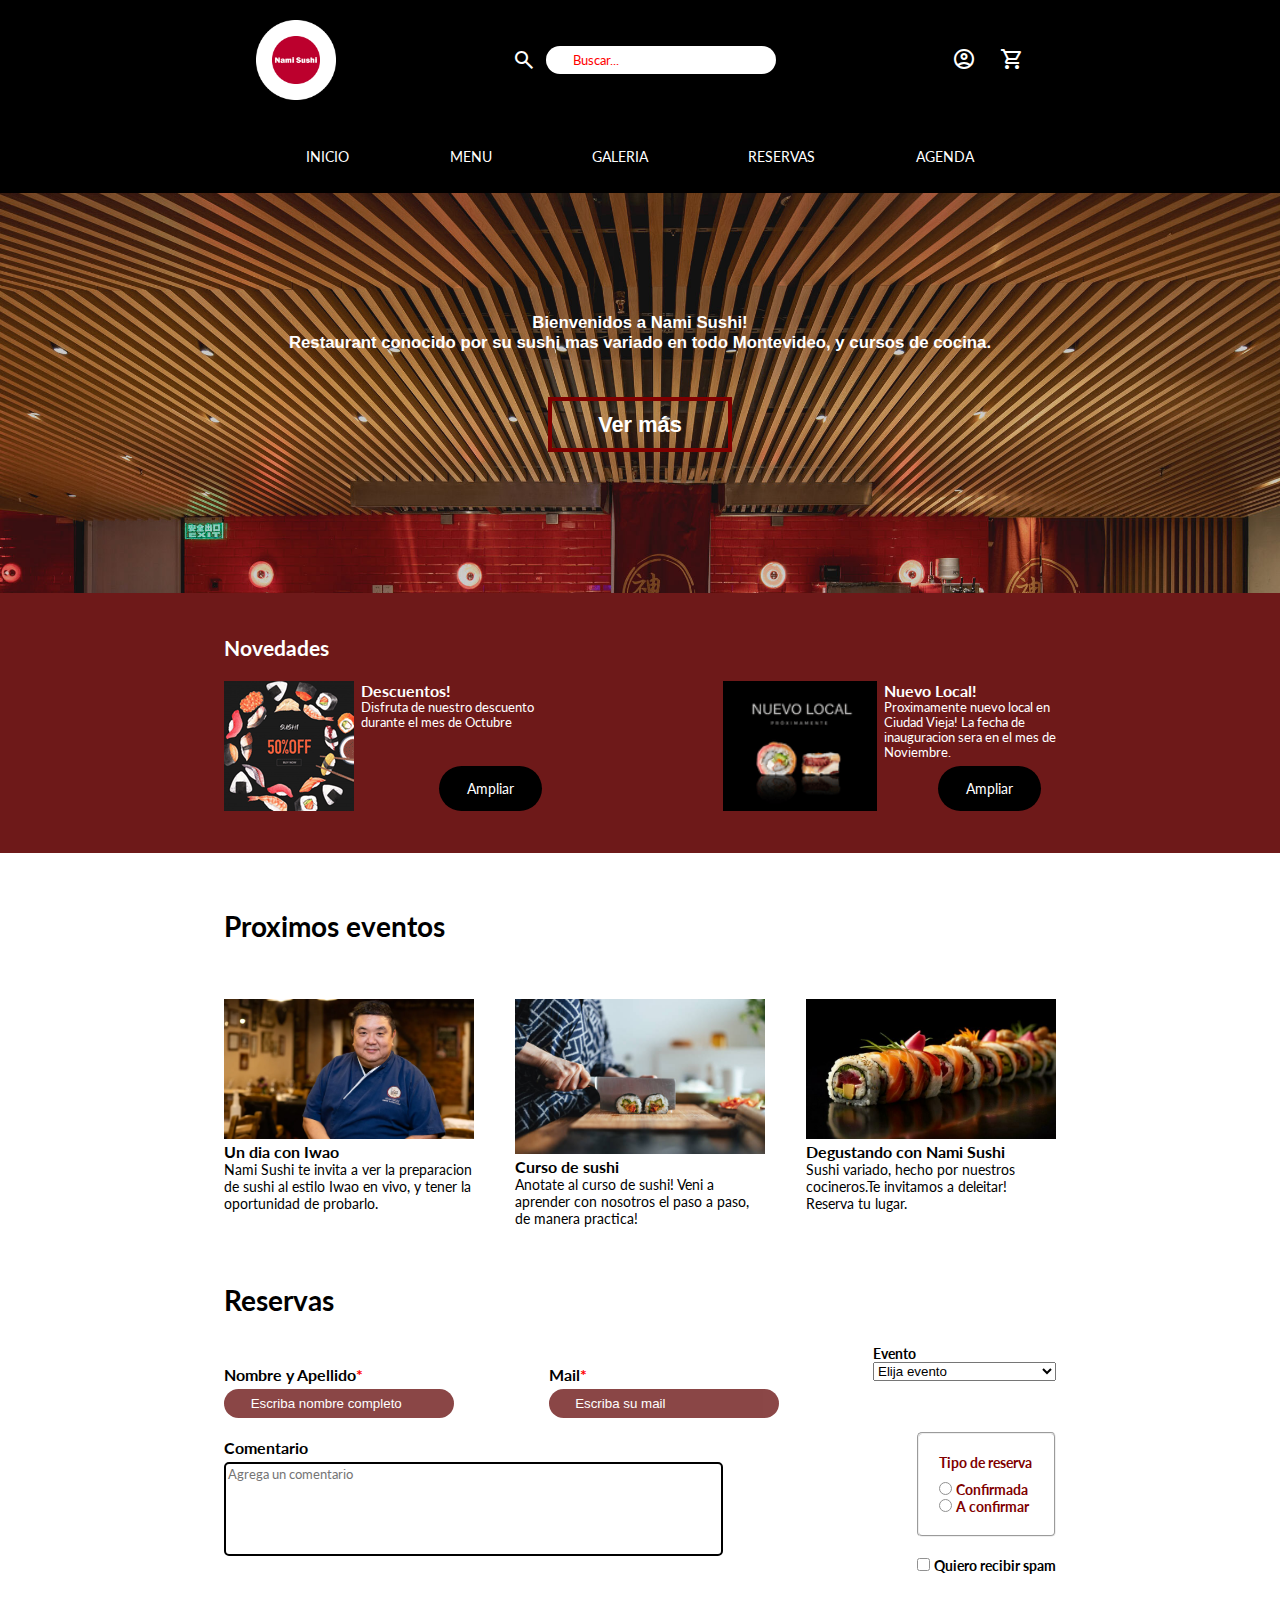
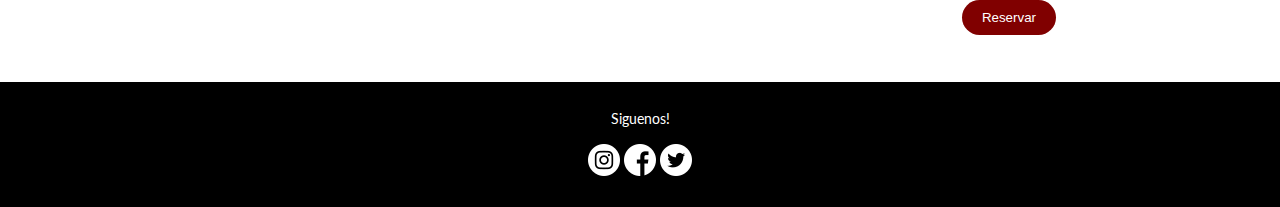
<file: index.html>
<!DOCTYPE html>
<html lang="en">
<head>
    <meta charset="UTF-8">
    <meta name="viewport" content="width=device-width, initial-scale=1.0">
    <link rel="preconnect" href="https://fonts.googleapis.com">
    <link rel="preconnect" href="https://fonts.gstatic.com" crossorigin>
    <link href="https://fonts.googleapis.com/css2?family=Material+Symbols+Outlined" rel="stylesheet" />
    <link href="https://fonts.googleapis.com/css2?family=Lato:ital,wght@0,100;0,300;0,400;0,700;0,900;1,100;1,300;1,400;1,700;1,900&display=swap" rel="stylesheet">
    <link rel="stylesheet" href="https://fonts.googleapis.com/css2?family=Material+Symbols+Outlined:opsz,wght,FILL,GRAD@20..48,100..700,0..1,-50..200" />
    <link  href="styles.css"  rel="stylesheet" type="text/css">
    <link rel="icon" type="image/x-icon" href="img/jp-circle-01.png">
    <title>Nami Sushi</title>
</head>
<body>
    <header class="bg-header">
        <div class="header">
            <img src="img/jp-circle-01.png" class="logo"> 
            <div class="search">
                <span class="material-symbols-outlined search-icon">
                    search
                    </span>
                <input type="text" id="buscador" placeholder="Buscar..."> 
            </div>
            <div>
                <a href="" class="user">
                    <span class="material-symbols-outlined">
                    account_circle
                    </span>  
                </a>
                <a href="#" class="cart">
                    <span class="material-symbols-outlined">
                        shopping_cart
                    </span>
                </a>
            </div>
        </div>    
    </header>
        
    <div class="navegador">
        <nav>
        <ul>
            <li><a href="#">INICIO</a></li>
            <li><a href="menu.html">MENU</a></li>
            <li><a href="#">GALERIA</a></li>
            <li><a href="error.html">RESERVAS</a></li>
            <li><a href="#">AGENDA</a></li>
        </ul>      
    </nav> 
    </div>
    <div class="banner">
        <div class="text">
        <p>Bienvenidos a Nami Sushi!<br>Restaurant conocido por su sushi mas variado en todo Montevideo, y cursos de cocina.  </p>
        <a href="#">Ver más</a>
        </div>
    </div>  

    <section class="novedades-fondo">
        <div class="novedades">
            <h2>Novedades</h2>
            <div class="articles">

                <article>
                    <img src="img/descuento.png">
                    <div>
                    <h3>Descuentos!</h3>
                    <p>Disfruta de nuestro descuento durante el mes de Octubre</p>
                    <a href="#">Ampliar</a>
                    </div>
                </article>
                <article>
                    <img src="img/nuevolocal.png">
                    <div>
                        <h3>Nuevo Local!</h3>
                        <p>Proximamente nuevo local en Ciudad Vieja! La fecha de inauguracion sera en el mes de Noviembre.</p>
                        <a href="#">Ampliar</a>
                    </div>
                </article>
            </div>    
        </div>
    </section>


    <section class="eventos">
        <h2>Proximos eventos</h2>
        <div class="articulos">
        <article>
            <img src="img/iwaojpg.webp">
            <h3>Un dia con Iwao</h3>
            <p>Nami Sushi te invita a ver la preparacion de sushi al estilo Iwao en vivo, y tener la oportunidad de probarlo. </p>
        </article>

        <article>
            <img src="img/making-sushi.jpg">
            <h3>Curso de sushi</h3>
            <p>Anotate al curso de sushi! Veni a aprender con nosotros el paso a paso, de manera practica!  </p>
        </article>

        <article class="sinMargen">
            <img src="img/sushi-degustando.jpg">
            <h3>Degustando con Nami Sushi</h3>
            <p>Sushi variado, hecho por nuestros cocineros.Te invitamos a deleitar! Reserva tu lugar.</p>
        </article>
        </div>
    </section>
    
    <div class="formulario">
        
        <form>
            <h2>Reservas</h2>
            <div class="name">
                <label for="nombre">Nombre y Apellido<span class="asterisco">*</span></label>
                <input type="text" id="nombre" placeholder="Escriba nombre completo">
            </div>
            <div class="email">
                <label for="mail">Mail<span class="asterisco">*</span></label>
                <input type="text" id="mail" placeholder="Escriba su mail">

            </div>
            <div>
            <label for="opciones">Evento</label>
            <select id="opciones">
                <option disabled selected>Elija evento</option>
                <option>Un dia con Iwao</option>
                <option>Curso de sushi</option>
                <option>Deleitando con Nami Sushi</option>
    
            </select>
            </div>
            <div class="box-comentario">
                <label for="comentario" class="comentario-form">Comentario</label>
                <textarea name="comentario" id="comentario" rows="6" cols="60" placeholder="Agrega un comentario"></textarea>
            </div>
            <div class="reservas">
                <fieldset>
                    <label class="reserva-title">Tipo de reserva</label><br>
                    <input type="radio" name="reserva" id="confirmada">
                    <label for="confirmada">Confirmada</label><br>
                    <input type="radio" name="reserva" id="aConfirmar">
                    <label for="aConfirmar">A confirmar</label><br>

                </fieldset>
            <div class="spam">
                <input type="checkbox" id="spam" name="spam">
                <label for="spam" class="spam">Quiero recibir spam</label><br>

            </div>   
            <div class="btn-enviar">
                <button type="button">Reservar</button>

            </div>
        </form>

    </div>

    <footer>
        <p>Siguenos!</p><br>
        <img src="img/instagram (1).png">
        <img src="img/facebook (1).png">
        <img src="img/gorjeo.png">

    </footer>
</body>
</html>
</file>
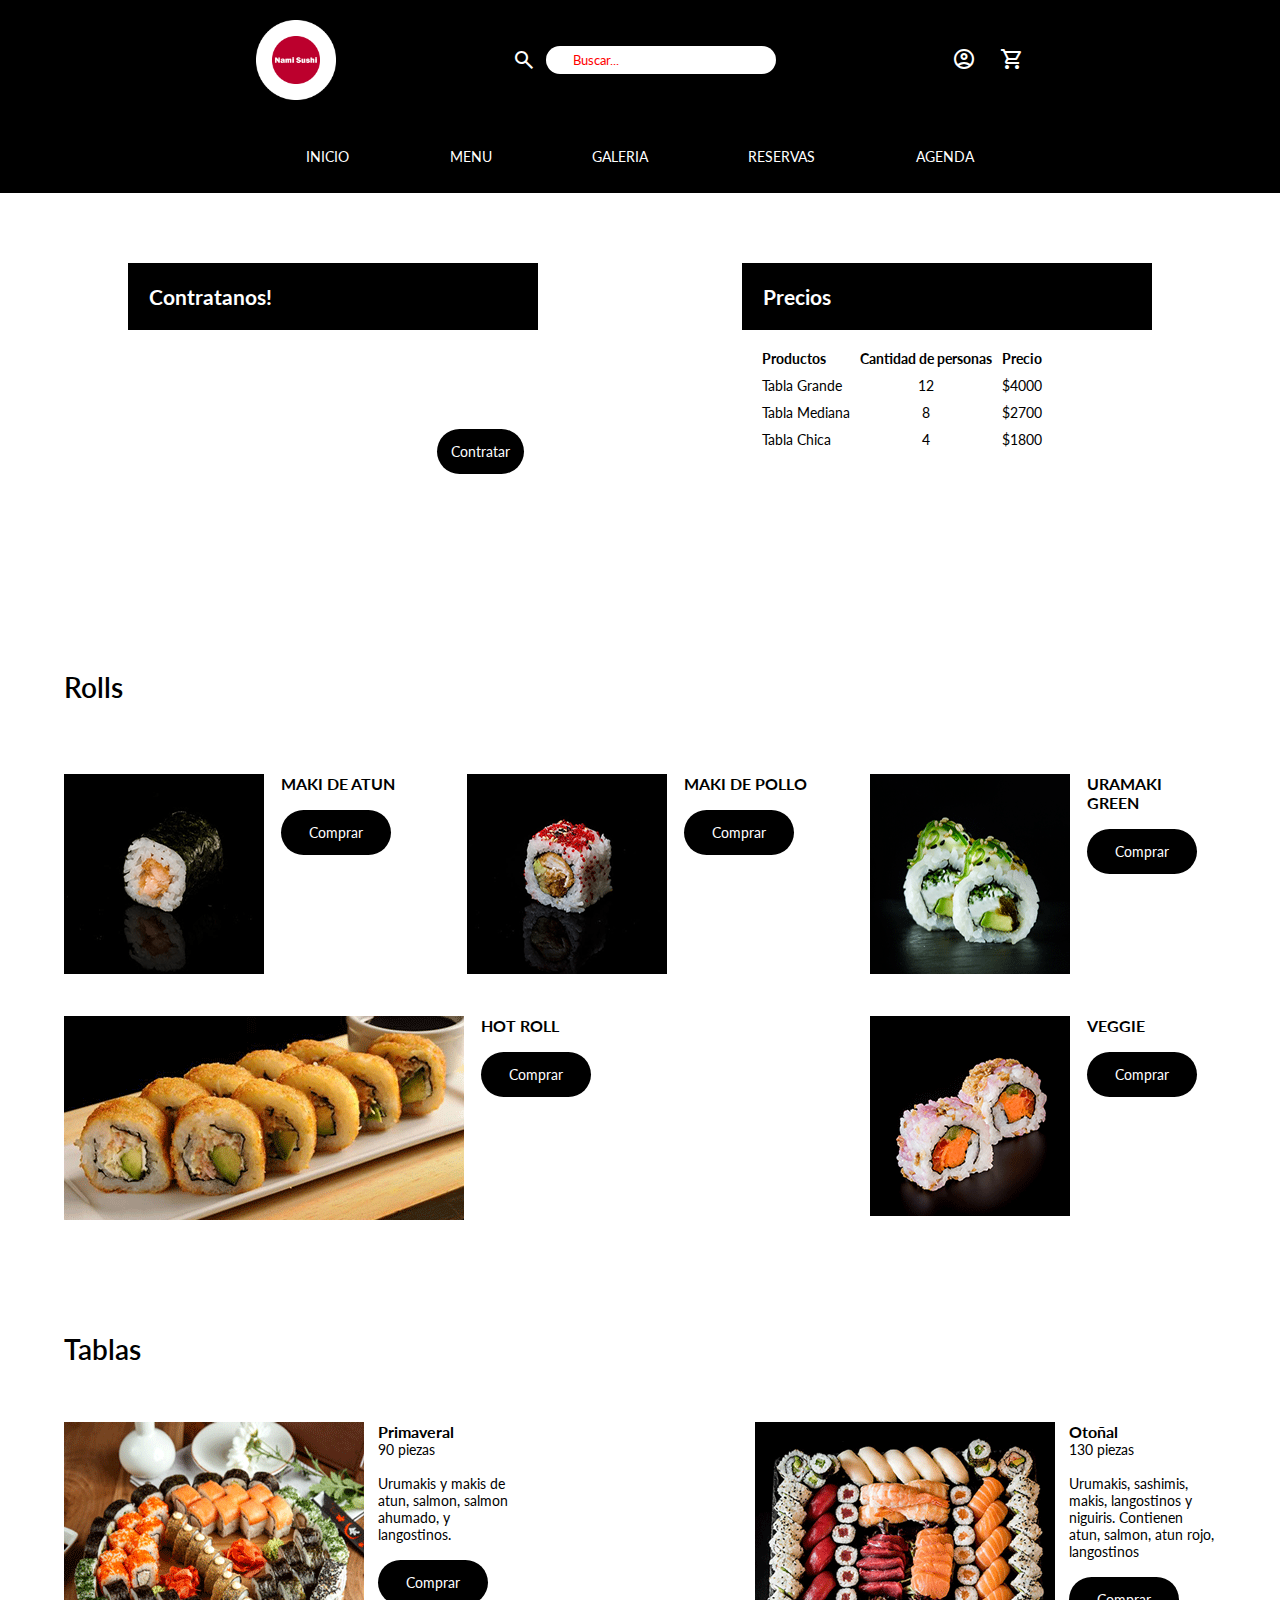
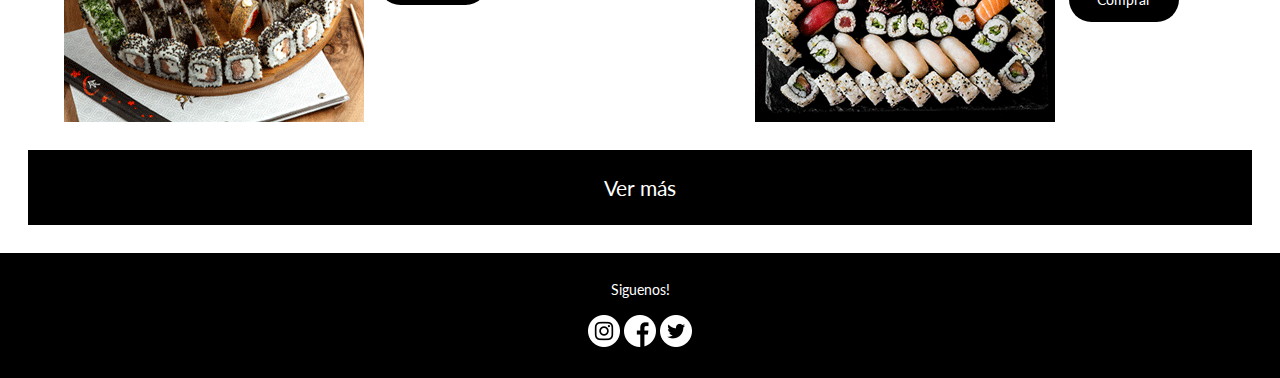
<file: menu.html>
<!DOCTYPE html>
<html lang="en">
<head>
    <meta charset="UTF-8">
    <meta name="viewport" content="width=device-width, initial-scale=1.0">
    <link rel="preconnect" href="https://fonts.googleapis.com">
    <link rel="preconnect" href="https://fonts.gstatic.com" crossorigin>
    <link href="https://fonts.googleapis.com/css2?family=Material+Symbols+Outlined" rel="stylesheet" />
    <link href="https://fonts.googleapis.com/css2?family=Lato:ital,wght@0,100;0,300;0,400;0,700;0,900;1,100;1,300;1,400;1,700;1,900&display=swap" rel="stylesheet">
    <link rel="stylesheet" href="https://fonts.googleapis.com/css2?family=Material+Symbols+Outlined:opsz,wght,FILL,GRAD@20..48,100..700,0..1,-50..200" />
    <link  href="styles.css"  rel="stylesheet" type="text/css">
    <link rel="icon" type="image/x-icon" href="img/jp-circle-01.png">
    <title>Menú</title>
</head>
<body>
    <header class="bg-header">
        <div class="header">
            <img src="img/jp-circle-01.png" class="logo"> 
            <div class="search">
                <span class="material-symbols-outlined search-icon">
                    search
                    </span>
                <input type="text" id="buscador" placeholder="Buscar..."> 
            </div>
            <div>
                <a href="" class="user">
                    <span class="material-symbols-outlined">
                    account_circle
                    </span>  
                </a>
                <a href="#" class="cart">
                    <span class="material-symbols-outlined">
                        shopping_cart
                    </span>
                </a>
            </div>
        </div>    
    </header>
        
    <div class="navegador">
        <nav>
        <ul>
            <li><a href="index.html">INICIO</a></li>
            <li><a href="#">MENU</a></li>
            <li><a href="#">GALERIA</a></li>
            <li><a href="#">RESERVAS</a></li>
            <li><a href="#">AGENDA</a></li>
        </ul>      
    </nav> 
    </div>
    <div class="banner2">
        <div class="info">
            <div>
                <h2>Contratanos! </h2>
                <p>Te cocinamos sushi en cualquier lugar! Contratanos para eventos, cumpleaños.<br> </p>
                <a href="#">Contratar</a>
            </div>
            <div>
                <h2>Precios</h2>
                <table>
                    <thead class="titles-table">
                        <tr>
                            <th>Productos</th>
                            <th>Cantidad de personas</th>
                            <th>Precio</th>
                        </tr>
                    </thead>
                    <tbody>
                        <tr>
                            <td class="titles-table">Tabla Grande</td>
                            <td>12</td>
                            <td>$4000</td>
    
                        </tr>
                        <tr>
                            <td class="titles-table">Tabla Mediana</td>
                            <td>8</td>
                            <td>$2700</td>
    
                        </tr>
    
                        <tr>
                            <td class="titles-table">Tabla Chica</td>
                            <td>4</td>
                            <td>$1800</td>
                        </tr>
    
                     </tbody>
                </table>
            </div>
            
        </div>
    </div>  
    
    <section class="rolls">
        <h2>Rolls</h2>
        <article>
            <img src="img/maki-de-atun-temporizadoFinal.png">
            <h3>MAKI DE ATUN</h3>
            <a href="#"> Comprar</a>
        </article>
        <article>
            <img src="img/california-pollo-crujienteFinal.png">
            <h3>MAKI DE POLLO</h3>
            <a href="#">Comprar</a>
        </article>

        <article>
            <img src="img/MAKI-FRESHFINAL.png">
            <h3>URAMAKI GREEN</h3>
            <a href="#">Comprar</a>
        </article>

        <article class="doble">
            <img src="img/hotrollfinal.png">
            <h3>HOT ROLL</h3>
            <a href="#">Comprar</a>
        </article>
            
        <article>
            <img src="img/roll1final.png">
            <h3>VEGGIE</h3>
            <a href="#">Comprar</a>
        </article>
    </section>

    
    <section class="tablas">
        <h2 class="tablasTitulo">Tablas</h2>      
        <div>
            <img src="img/table1final.png">
            <h3>Primaveral</h3>
            <p>90 piezas</p><br>
            <p>Urumakis y makis de atun, salmon, salmon ahumado, y langostinos.</p>
            <a href="#">Comprar</a>
        </div>
        <div>
            <img src="img/table2final.png">
            <h3>Otoñal</h3>
            <p>130 piezas</p><br>
            <p>Urumakis, sashimis, makis, langostinos y niguiris. Contienen atun, salmon, atun rojo, langostinos</p>
            <a href="#">Comprar</a>

        </div>
    
    </section>
    <div class="verMas"> <a href="#" >Ver más</a></div> 
    <footer>
        <p>Siguenos!</p><br>
        <img src="img/instagram (1).png">
        <img src="img/facebook (1).png">
        <img src="img/gorjeo.png">

    </footer>
</body>
</html>
</file>
<file: styles.css>
*{margin: 0px; padding: 0px;}

/*font-family: 'Julius Sans One', sans-serif;*/
/*font-family: 'Sora', sans-serif;*/
/*font-family: 'Walter Turncoat', cursive;*/

body{width: 100%; 
    font-size: 14px; 
    font-family: "Lato", sans-serif;
    font-weight: 400;
    min-width: 1200px;}

.header{
    margin:auto;
    padding: 20px;
    width:60%;
    display: flex;
    flex-wrap: wrap;
    flex-direction: row;
    align-items: center;
    justify-content: space-between;
}

.bg-header {
    background: black;
    width: 100%;
}

.logo {
    width: 80px;  
}

.search-icon {
    color: white; 
    margin-right: 10px;
}

.search {
    display: flex;
    align-items: center;
}

.cart {
    color: white; 
    margin-left: 10px;
    text-decoration: none;
}

.user {
    color: white; 
    margin-right: 10px;
    text-decoration: none;
}

#buscador {
    background: white;
    border: 0px solid;
    border-radius: 20px;
    padding: 0.5em 2em;
    outline: none;  
}

#mail, #nombre{
    background: rgb(110, 25, 25);
    border: 0px solid;
    border-radius: 20px;
    padding: 0.5em 2em;
    outline: none; 
}

#nombre::placeholder {
    color: white;
}

#mail::placeholder {
    color: white;
}

#buscador::placeholder {
    color: red; 
    font-family: 'Lato', sans-serif;   
}

#comentario::placeholder {
    font-family: 'Lato', sans-serif;   
    padding: 2px
}

#comentario {
    border: 2px solid black;
    border-radius: 5px;
    outline: none; 
    resize: none; 
}

.comentario-form {
    font-size: 16px;
    margin: 20px 0 5px 0;
}

.box-comentario {
    margin-bottom: 40px
}

.name label {
    font-size: 16px;
    margin: 20px 0 5px 0;
}

.email label {
    font-size: 16px;
    margin: 20px 0 5px 0;
}

.reservas fieldset {
    padding: 20px;
    border-radius: 5px
}

.reserva-title {
    margin-bottom: 10px
}

.spam {
    margin-top: 10px;
    margin-bottom: 10px
}

.btn-enviar {
    text-align: right;
    margin-bottom: 40px
}

.btn-enviar button{
    padding: 10px 20px
}

#buscador:focus{
   background-color: rgb(166, 34, 34) ;
   color: white;
}


.navegador{
    background:black;
    padding: 2em 0em;
}
nav ul{
    width: 60%;
    display: flex;
    justify-content: space-around;
    list-style:none;
    margin: auto; 
    text-align: center;     
}

nav a{
    text-decoration: none;
    padding:4em auto;
    color: white;  
}

nav a:hover{
    color: maroon;
}

.banner{
    background: url(img/restaurant3.jpg) top fixed;
    background-size: 100% 100%;
    opacity: 1;
    width: 100%;
    height: 400px;

    
}

.text{
    margin: auto;
    color:white;
    text-align: center;
    padding:120px;
    width: 60%;
    font-size: 1.2em;
    font-family: 'Julius Sans One', sans-serif;
    font-weight: bold;
    
}

.text a{
    font-size:1.3em;
    border: 4px solid maroon;
    text-decoration: none;
    color: white;
    display: flex;
    justify-content: center;
    margin: 2em auto 2em auto;
    width: 20%;
    padding: 0.5em ;
}

.text a:hover{
    border: 4px solid rgb(203, 13, 13);
    color: rgb(203, 13, 13);
    transition: color 1s, border 1s;
}

.novedades{
    padding: 3em 0;
    width:65%;
    display: flex;
    justify-content: center;
    flex-wrap: wrap;
    margin: auto;
}

.novedades-fondo {
    background-color: rgb(110, 25, 25) ;
    width: 100%;
}

.novedades h2{
    width:100%;
    margin-bottom: 1em;
    color: white;
    font-weight: bold;
}

.articles{
    width: 100%;
    display: flex;
    justify-content: space-between;
    color: white;
    margin: auto;
}

.novedades article{
    width: 40%;
    display: flex;
    position: relative; 
}

.novedades article div {
    margin-left: 0.5em;
}

.novedades article a{
    position: absolute;
    right: 15px;
    bottom: 0px;
    text-decoration: none;
    color: white;
    background: black;
    padding: 1em 2em;
    border-radius: 2em;
    
}
.articles p{
    font-size: 0.9em
}


.eventos{
    width:65%;
    margin-top: 2em;
    display: flex;
    justify-content: center;
    flex-wrap: wrap;
    margin: auto;
}

.eventos h2 {
    width:100%;
    margin-top: 2em;
    margin-bottom: 1em;
    font-weight: bold;
    color: black;
    font-size: 2em;
}

.articulos {
    width: 100%;
    display: flex;
    justify-content: space-between;
}

.eventos article{
    width: 30%;
    margin-top: 1em;

}

.eventos article img{
    width: 100%;
    margin-top: 1em;

}
.eventos div a{display: none;
}

.eventos div a:hover{display: inline-block;}

.asterisco {
    color: red;
}

form{
    margin: auto;
    width: 65%;
    display: flex;
    flex-wrap: wrap;
    justify-content: space-between;
    
}

form input{
    border-radius: 2em;
    opacity: 0.8;
    padding: 0.5em;
    box-shadow: black;
    outline: none;
}

label{ 
    display:block;
    font-weight: bold;
}

.spam{display: inline-block;}

button{margin:0.5em 0;
background: maroon;
color: white;
padding: 0.5em;
border: none;
border-radius:2em;
outline: none;
cursor:pointer}

.formulario {
     margin-top: 4em;
}

.formulario h2{ width: 100%; margin-bottom: 1em;
font-weight: bold; font-size: 2em;}

fieldset{margin-top: 1em; color: maroon;}
fieldset label{display: inline-block;}



.info{
    width: 80%;
    display: flex;
    margin: auto;
    padding: 5em;
    justify-content: space-between;
}

.info a{
text-decoration:none;
background: black;
padding:1em;
color:white;
float:right;
margin:1em;
border-radius: 3em;}

.info div{
    width: 40%;
}

.info h2 {
    color: white;
    padding: 1em;
    font-weight: bold;
    background: black;
    
}

.info p{
    margin-top: 2em;
    margin-left: 1em;
    font-size: 1.4em;
    color: white;
    font-weight:bold;
}

table{
    background: white;
    border-spacing: 10px;
    margin: 10px;
    text-align: center;
}

footer{
    background: black;
    color: white;
    padding: 2em;
    text-align: center;
}
.titles-table {
    text-align: left;

}

.banner2{
    width: 100%;
    height: 400px;
    animation: banner 10s infinite;
}

@keyframes banner{
    0%, 45%{
        background: url(img/backgroundimage.png) top ;
        background-size: cover;
        width: 100%;
    }

   
    50%, 100%{
        background: url(img/banner2.png);
        background-size: cover;
        
    }
}

.rolls{
    margin: auto; 
    width: 90%;
    display: flex;
    flex-wrap: wrap;
    justify-content: space-between;
    margin-top: 1.5em;
 
}

.rolls h2{
    width: 100%;
    margin: 2em 0 1em 0;
    font-size: 28px;
    font-weight: 600;
}

.rolls article{
    width:30%;
    margin-top: 3em;
}

.rolls img{float: left;
    margin-right: 1.2em;}

.rolls a{
    text-decoration: none;
    padding: 1em 2em;
    background: black;
    color: white;
    display: inline-block;
    border-radius: 6em;
    margin-top: 1.2em;

}

.rolls a:hover{
    color: orangered;
    transition: 0.5s color;
}
.rolls article.doble{
    width: 70%;   
}


.tablas{
    width: 90%;
    margin: auto;
    display: flex;
    justify-content: space-between;
    flex-wrap: wrap;
    
}

.tablas div{
    width:40%;
}

.tablas img{float: left;
margin-right: 1em;}

.tablas a{
    text-decoration: none;
    padding: 1em 2em;
    background: black;
    color: white;
    display: inline-block;
    border-radius: 6em;
    margin-top: 1.2em;

}

.verMas{margin: 2em ;}

.verMas a{
    text-decoration: none;
    font-size: 1.5em;
    display:flex;
    margin: auto;
    justify-content: center;
    color: white;
    background: black;
    padding: 1.2em ;
}
.verMas a:hover{
    color: orangered;
}

.tablasTitulo{
    width: 100%;
    margin: 4em 0 2em 0;
    font-size: 28px;
    font-weight: 600;
}

.animacion{
    background:linear-gradient(rgb(156, 46, 9), rgb(23, 20, 13) );
    padding: 0;
    margin: 0;
    height:fit-content;

}

.error404 b{
    position: relative;
    display: inline-block;
    transform: rotateY(180deg);
}
.error404 img{
    transition: 1s;
    width: 60%;
    margin: auto;
}
.error404 img:hover{
    transform:translateX(600px)scale(2) rotate(720deg)
}

.error404{
    flex-direction: column;
    align-items: center;
    display: flex;
    width: fit-content;
    height: 100vh;
    margin: auto;
    text-align: center;
    font-size: 6em;
    color: white;
    font-weight: bold;
    overflow: hidden;
}


.error404 h4 {font-size: 20px;}
</file>
